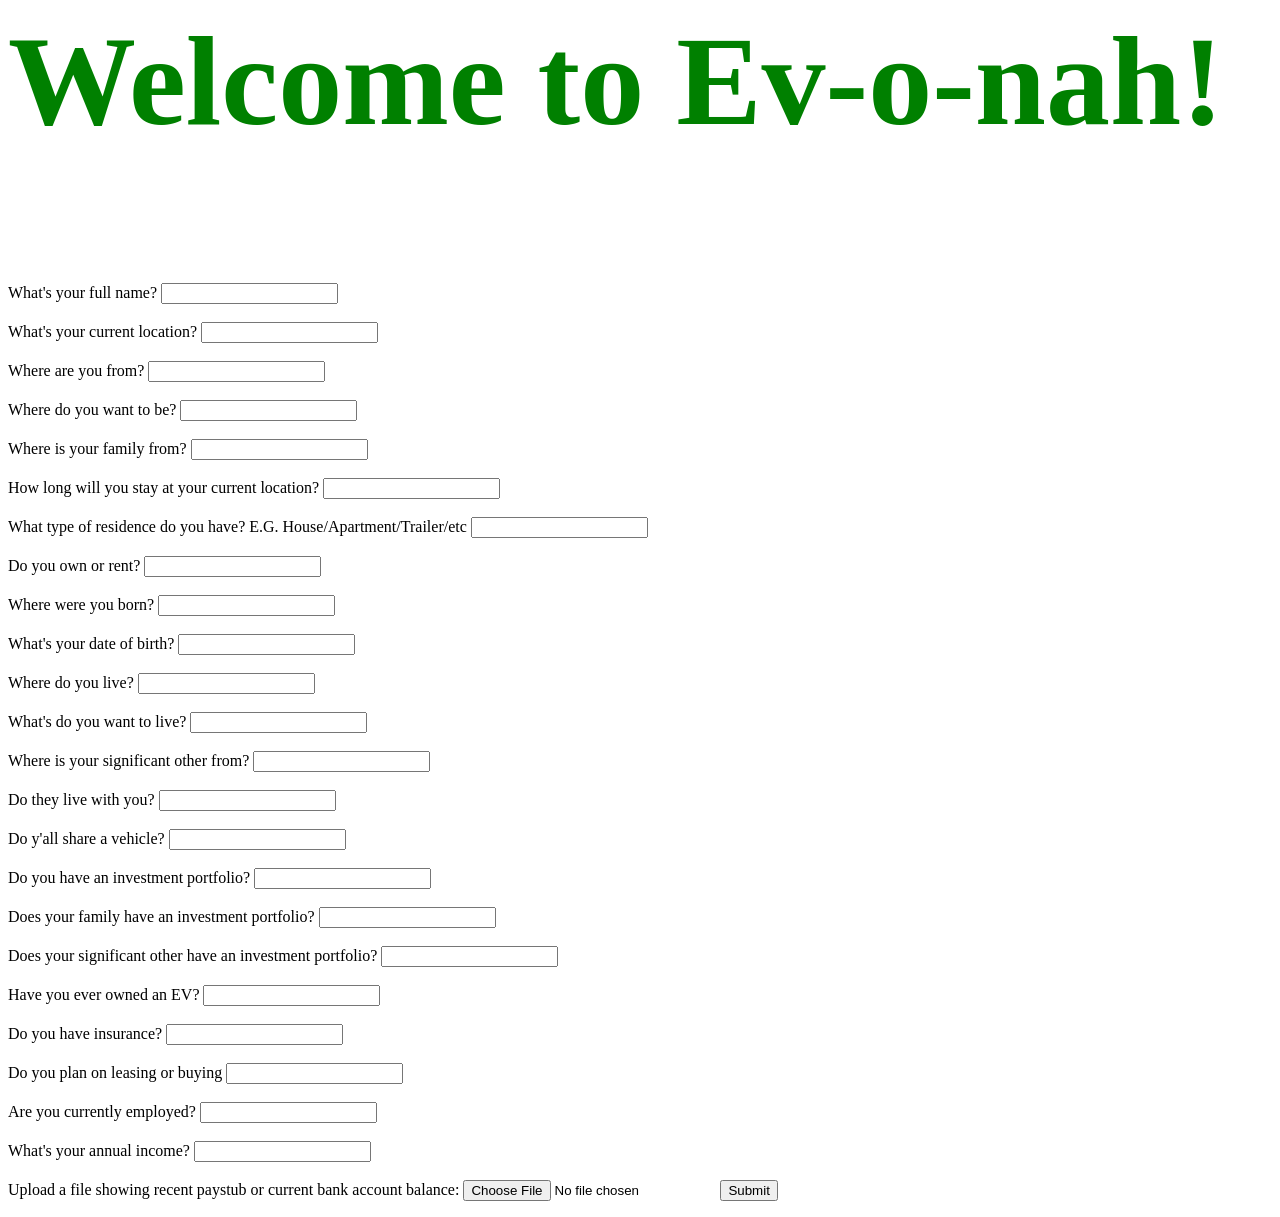
<file: Olivares-Raul-4th_weekly_project_progress_report/Ev-o-nah.html>
<!DOCTYPE html PUBLIC "-//IETF//DTD HTML 2.0//EN">
<html>
 <head>
  <title>
   Ev-o-nah Official Webpage
  </title>
 </head>
 <body>
<!-- This source code was developed by Raul Olivares with some use of stackoverflow code ALSO TRYING TO GET THE CODE TO SAVE THE INPUT TO NEW FILE TO USE LATER BUT NOT WORKING -->
<!--script src="projectScript.js"></script-->
  <h1>
  <p style="font-size:10vw; color:green"> Welcome to Ev-o-nah!
</p>
  </h1>
<form name="addtext" action="trial.php" onsubmit="download(this['Name'].value, this['currentLocation'].value, this['fromWhere'].value, this['wishLocation'].value, this['familyFrom'].value, this['stayAtLocation'].value, this['residenceType'].value, this['ownOrRent'].value, this['bornWhere'].value, this['dateOfBirth'].value, this['liveWhere'].value, this['wannaLive'].value, this['sigOtherBorn'].value, this['liveWithYou'].value, this['shareVehicle'].value, this['yourPortfolio'].value, this['familyPortfolio'].value, this['sigOtherPortfolio'].value, this['ownedAnEv'].value, this['haveInsurance'].value, this['leaseOrBuy'].value, this['haveAjob'].value, this['incomeAnnual'].value)">
 <label for="name">What's your full name? </label>
 <input type="text" id="name" name="Name"><br><br>
  <label for="currentlocation">What's your current location? </label>
  <input type="text" id="currentlocation" name="currentLocation"><br><br>
  <label for="fromwhere">Where are you from? </label>
  <input type="text" id="fromwhere" name="fromWhere"><br><br>
  <label for="wishlocation">Where do you want to be? </label>
  <input type="text" id="wishlocation" name="wishLocation"><br><br>
  <label for="familyfrom">Where is your family from? </label>
  <input type="text" id="familyfrom" name="familyFrom"><br><br>
  <label for="stayatlocation">How long will you stay at your current location? </label>
  <input type="text" id="stayatlocation" name="stayAtLocation"><br><br>
  <label for="residencetype">What type of residence do you have? E.G. House/Apartment/Trailer/etc</label>
  <input type="text" id="residencetype" name="residenceType"><br><br>
  <label for="ownorrent">Do you own or rent? </label>
  <input type="text" id="ownorrent" name="ownOrRent"><br><br>
  <label for="bornwhere">Where were you born? </label>
  <input type="text" id="bornwhere" name="bornWhere"><br><br>
  <label for=“dateofbirth”>What's your date of birth? </label>
  <input type="text" id="dateofbirth" name= “dateOfBirth”><br><br>
  <label for=“livewhere”>Where do you live? </label>
  <input type="text" id=“livewhere” name="liveWhere"><br><br>
<label for=“wannalive”>What's do you want to live? </label>
  <input type="text" id=“wannalive” name=“wannaLive”><br><br>
  <label for=“sigotherborn”>Where is your significant other from? </label>
  <input type="text" id=“sigottherborn” name=“sigOtherBorn”><br><br>
<label for=“livewithyou”>Do they live with you? </label>
  <input type="text" id=“livewithyou” name=“liveWithYou”><br><br>
  <label for=“sharevehicle”>Do y'all share a vehicle? </label>
  <input type="text" id=“sharevehicle” name=“shareVehicle”><br><br>
  <label for=“yourportfolio”>Do you have an investment portfolio? </label>
  <input type="text" id=“yourportfolio” name=“yourPortfolio”><br><br>
<label for=“familyportfolio”>Does your family have an investment portfolio? </label>
  <input type="text" id=“familyportfolio” name=“familyPortfolio”><br><br>
  <label for=“sigotherportfolio”>Does your significant other have an investment portfolio? </label>
  <input type="text" id=“sigotherportfolio” name=“sigOtherPortfolio”><br><br>
<label for=“ownedanev”>Have you ever owned an EV? </label>
  <input type="text" id=“ownedanev” name=“ownedAnEv”><br><br>
<label for=“haveinsurance”>Do you have insurance? </label>
  <input type="text" id=“haveinsurance” name=“haveInsurance”><br><br>
<label for=“leaseorbuy”>Do you plan on leasing or buying </label>
  <input type="text" id=“leaseorbuy” name=“leaseOrBuy”><br><br>
<label for=“haveajob”>Are you currently employed? </label>
  <input type="text" id=“haveajob” name=“haveAjob”><br><br>
<label for=“annualincome”>What's your annual income? </label>
  <input type="text" id=“annualincome” name=“incomeAnnual”><br><br>
<label for="myfile">Upload a file showing recent paystub or current bank account balance:</label>
<input type="file" id="myfile" name="myfile">

  <input type="submit" onlick="saveFile()" value="Submit">
</form>

</body>
<script>
function download(filename, text, text1, text2, text3, text4, text5, text7, text8, text9, text10, text11, text12, text13, text14, text15, text16, text17, text18, text19, text20, text21, text22) {
    var pom = document.createElement('a');
    pom.setAttribute('href', 'data:text/plain;charset=utf-8,' +

  encodeURIComponent(text) + ' ' + encodeURIComponent(text1) + ' ' + encodeURIComponent(text2)+ ' ' + encodeURIComponent(text3) + ' ' + encodeURIComponent(text4)+ ' ' + encodeURIComponent(text5)+ ' ' + encodeURIComponent(text7)+ ' ' + encodeURIComponent(text8) + ' ' + encodeURIComponent(text9) + ' ' + encodeURIComponent(text10)+ ' ' + encodeURIComponent(text11)+ ' ' + encodeURIComponent(text12) + ' ' + encodeURIComponent(text13)+ ' ' + encodeURIComponent(text14)+ ' ' + encodeURIComponent(text15)  + ' ' + encodeURIComponent(text16)+ ' ' + encodeURIComponent(text17)+ ' ' + encodeURIComponent(text18)  + ' ' + encodeURIComponent(text19)+ ' ' + encodeURIComponent(text20)+ ' ' + encodeURIComponent(text21)  + ' ' + encodeURIComponent(text22));
    pom.setAttribute('download', filename);

    pom.style.display = 'none';
    document.body.appendChild(pom);

    pom.click();

    document.body.removeChild(pom);
  }

  function addTextHTML()
  {
      document.addtext.name.value = document.addtext.name.value + ".html"
  }

  function addTextTXT()
  {
      document.addtext.name.value = document.addtext.name.value + ".txt"
  }
// Storing data:
//localStorage.setItem("testJSON", dateOfBirth);
localStorage.setItem("textvalue",JSON.stringify(currentLocation));
</script>
</html>
</file>
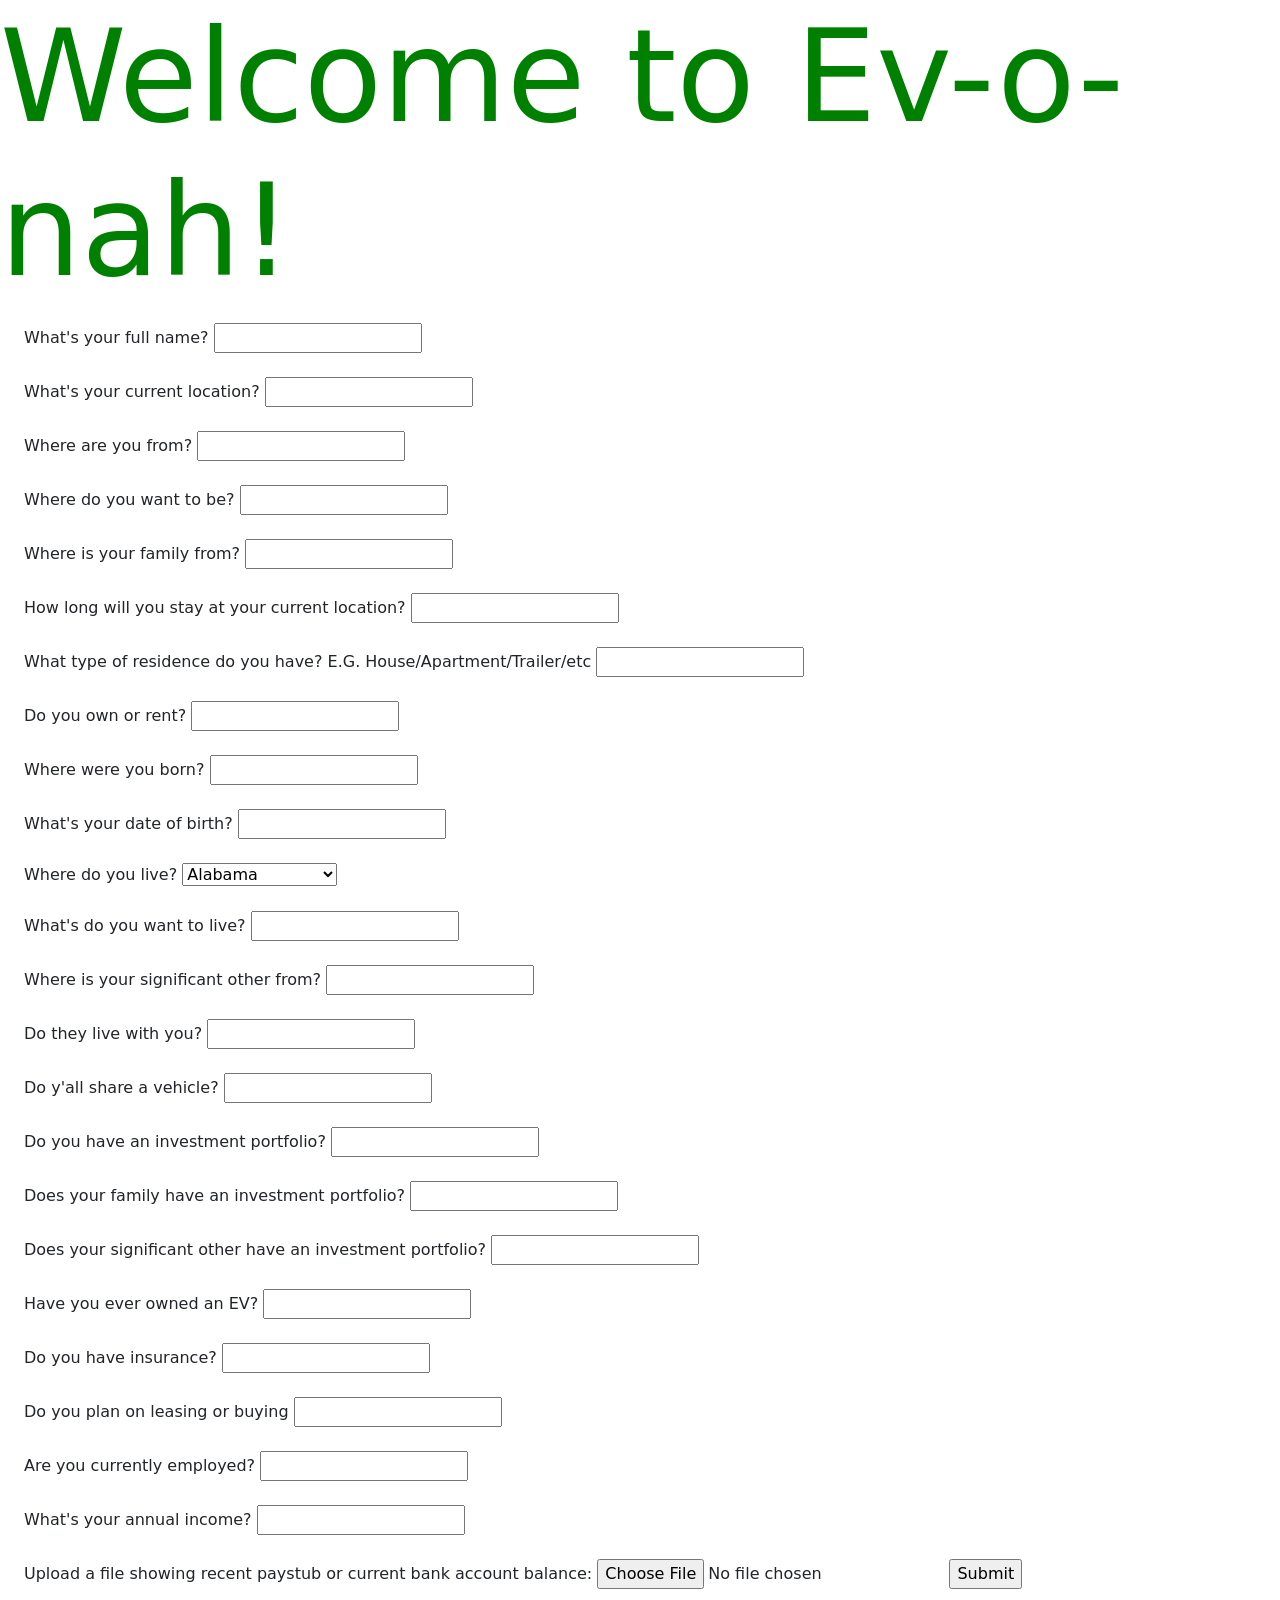
<file: Olivares-Raul-Final_progress report/Ev-o-nah.html>
<!DOCTYPE html PUBLIC "-//IETF//DTD HTML 2.0//EN">
<html>
 <head>
  <title>
   Ev-o-nah Official Webpage
  </title>
  <link href="https://cdn.jsdelivr.net/npm/bootstrap@5.2.3/dist/css/bootstrap.min.css" rel="stylesheet" integrity="sha384-rbsA2VBKQhggwzxH7pPCaAqO46MgnOM80zW1RWuH61DGLwZJEdK2Kadq2F9CUG65" crossorigin="anonymous">
  <script src="https://cdn.jsdelivr.net/npm/bootstrap@5.2.3/dist/js/bootstrap.bundle.min.js" integrity="sha384-kenU1KFdBIe4zVF0s0G1M5b4hcpxyD9F7jL+jjXkk+Q2h455rYXK/7HAuoJl+0I4" crossorigin="anonymous"></script>
 </head>
 <body>
<!-- This source code was developed by  with some use of stackoverflow code ALSO TRYING TO GET THE CODE TO SAVE THE INPUT TO NEW FILE TO USE LATER BUT NOT WORKING -->
<!-- script src="projectScript.js"></script -->
  <h1>
  <p style="font-size:10vw; color:green"> Welcome to Ev-o-nah!
</p>
  </h1>
<form class="text-left mx-4" name="addtext" action="trial.php" onsubmit="download(this['Name'].value, this['currentLocation'].value, this['fromWhere'].value, this['wishLocation'].value, this['familyFrom'].value, this['stayAtLocation'].value, this['residenceType'].value, this['ownOrRent'].value, this['bornWhere'].value, this['dateOfBirth'].value, this['liveWhere'].value, this['wannaLive'].value, this['sigOtherBorn'].value, this['liveWithYou'].value, this['shareVehicle'].value, this['yourPortfolio'].value, this['familyPortfolio'].value, this['sigOtherPortfolio'].value, this['ownedAnEv'].value, this['haveInsurance'].value, this['leaseOrBuy'].value, this['haveAjob'].value, this['incomeAnnual'].value)">
 <label for="name">What's your full name? </label>
 <input type="text" id="name" name="Name"><br><br>
  <label for="currentlocation">What's your current location? </label>
  <input type="text" id="currentlocation" name="currentLocation"><br><br>
  <label for="fromwhere">Where are you from? </label>
  <input type="text" id="fromwhere" name="fromWhere"><br><br>
  <label for="wishlocation">Where do you want to be? </label>
  <input type="text" id="wishlocation" name="wishLocation"><br><br>
  <label for="familyfrom">Where is your family from? </label>
  <input type="text" id="familyfrom" name="familyFrom"><br><br>
  <label for="stayatlocation">How long will you stay at your current location? </label>
  <input type="text" id="stayatlocation" name="stayAtLocation"><br><br>
  <label for="residencetype">What type of residence do you have? E.G. House/Apartment/Trailer/etc</label>
  <input type="text" id="residencetype" name="residenceType"><br><br>
  <label for="ownorrent">Do you own or rent? </label>
  <input type="text" id="ownorrent" name="ownOrRent"><br><br>
  <label for="bornwhere">Where were you born? </label>
  <input type="text" id="bornwhere" name="bornWhere"><br><br>
  <label for=“dateofbirth”>What's your date of birth? </label>
  <input type="text" id="dateofbirth" name= “dateOfBirth”><br><br>
  <label for=“livewhere”>Where do you live? </label>
  <select id=“livewhere” onchange="onStateChange()">
  </select>
  <br/><br/>

<label for=“wannalive”>What's do you want to live? </label>
  <input type="text" id=“wannalive” name=“wannaLive”><br><br>
  <label for=“sigotherborn”>Where is your significant other from? </label>
  <input type="text" id=“sigottherborn” name=“sigOtherBorn”><br><br>
<label for=“livewithyou”>Do they live with you? </label>
  <input type="text" id=“livewithyou” name=“liveWithYou”><br><br>
  <label for=“sharevehicle”>Do y'all share a vehicle? </label>
  <input type="text" id=“sharevehicle” name=“shareVehicle”><br><br>
  <label for=“yourportfolio”>Do you have an investment portfolio? </label>
  <input type="text" id=“yourportfolio” name=“yourPortfolio”><br><br>
<label for=“familyportfolio”>Does your family have an investment portfolio? </label>
  <input type="text" id=“familyportfolio” name=“familyPortfolio”><br><br>
  <label for=“sigotherportfolio”>Does your significant other have an investment portfolio? </label>
  <input type="text" id=“sigotherportfolio” name=“sigOtherPortfolio”><br><br>
<label for=“ownedanev”>Have you ever owned an EV? </label>
  <input type="text" id=“ownedanev” name=“ownedAnEv”><br><br>
<label for=“haveinsurance”>Do you have insurance? </label>
  <input type="text" id=“haveinsurance” name=“haveInsurance”><br><br>
<label for=“leaseorbuy”>Do you plan on leasing or buying </label>
  <input type="text" id=“leaseorbuy” name=“leaseOrBuy”><br><br>
<label for=“haveajob”>Are you currently employed? </label>
  <input type="text" id=“haveajob” name=“haveAjob”><br><br>
<label for=“annualincome”>What's your annual income? </label>
  <input type="text" id=“annualincome” name=“incomeAnnual”><br><br>
<label for="myfile">Upload a file showing recent paystub or current bank account balance:</label>
<input type="file" id="myfile" name="myfile">

  <input type="submit" onlick="saveFile()" value="Submit">
</form>

</body>
<script>

window.onload = (event) => {
  console.log("page is fully loaded");
  const select = document.querySelector('#“livewhere”');

  const statesData = [
  {
    stateId: "AL",
    stateName: "Alabama",
  },
  {
    stateId: "AK",
    stateName: "Alaska",
  },
  {
    stateId: "AZ",
    stateName: "Arizona",
  },
  {
    stateId: "AR",
    stateName: "Arkansas",
  },
  {
    stateId: "CA",
    stateName: "California",
  },
  {
    stateId: "CAN",
    stateName: "Canada",
  },
  {
    stateId: "CO",
    stateName: "Colorado",
  },
  {
    stateId: "CT",
    stateName: "Connecticut",
  },
  {
    stateId: "DC",
    stateName: "Washington D.C.",
  },
  {
    stateId: "FL",
    stateName: "Florida",
  },
  {
    stateId: "GA",
    stateName: "Georgia",
  },
  {
    stateId: "IA",
    stateName: "Iowa",
  },
  {
    stateId: "IL",
    stateName: "Illinois",
  },
  {
    stateId: "IN",
    stateName: "Indiana",
  },
  {
    stateId: "KS",
    stateName: "Kansas",
  },
  {
    stateId: "KY",
    stateName: "Kentucky",
  },
  {
    stateId: "LA",
    stateName: "Louisiana",
  },
  {
    stateId: "MA",
    stateName: "Massachusetts",
  },
  {
    stateId: "MD",
    stateName: "Maryland",
  },
  {
    stateId: "ME",
    stateName: "Maine",
  },
  {
    stateId: "MIS",
    stateName: "Mississippi",
  },
  {
    stateId: "MI",
    stateName: "Michigan",
  },
  {
    stateId: "MN",
    stateName: "Minnesota",
  },
  {
    stateId: "NE",
    stateName: "Nebraska",
  },
  {
    stateId: "NV",
    stateName: "Nevada",
  },
  {
    stateId: "NH",
    stateName: "New Hampshire",
  },
  {
    stateId: "NM",
    stateName: "New Mexico",
  },
  {
    stateId: "NJ",
    stateName: "New Jersey",
  },
  {
    stateId: "NY",
    stateName: "New York",
  },
  {
    stateId: "ON",
    stateName: "Ontario",
  },
  {
    stateId: "NC",
    stateName: "North Carolina",
  },
  {
    stateId: "ND",
    stateName: "North Dakota",
  },
  {
    stateId: "OK",
    stateName: "Oklahoma",
  },
  {
    stateId: "OR",
    stateName: "Oregon",
  },
  {
    stateId: "PA",
    stateName: "Pennsylvania",
  },
  {
    stateId: "RI",
    stateName: "Rhode Island",
  },
  {
    stateId: "SC",
    stateName: "South Carolina",
  },
  {
    stateId: "SD",
    stateName: "South Dakota",
  },
  {
    stateId: "TN",
    stateName: "Tennessee",
  },
  {
    stateId: "TX",
    stateName: "Texas",
  },
  {
    stateId: "UT",
    stateName: "Utah",
  },
  {
    stateId: "VE",
    stateName: "Vermont",
  },
  {
    stateId: "VI",
    stateName: "Virginia",
  },
  {
    stateId: "WV",
    stateName: "West Virginia",
  },
  {
    stateId: "WI",
    stateName: "Wisconsin",
  },
  {
    stateId: "WY",
    stateName: "Wyoming",
  },
];

  statesData.forEach(state => {
    const newOption = document.createElement('option');
    const optionText = document.createTextNode(state.stateName);
    
    newOption.appendChild(optionText);
    newOption.setAttribute('value', state.stateId);
    select.appendChild(newOption);
  });
};

function onStateChange() {
  var state = document.getElementById("“livewhere”").value;
  localStorage.setItem("livewhere", state);
}

function download(filename, text, text1, text2, text3, text4, text5, text7, text8, text9, text10, text11, text12, text13, text14, text15, text16, text17, text18, text19, text20, text21, text22) {
    var pom = document.createElement('a');
    pom.setAttribute('href', 'data:text/plain;charset=utf-8,' +

  encodeURIComponent(text) + ' ' + encodeURIComponent(text1) + ' ' + encodeURIComponent(text2)+ ' ' + encodeURIComponent(text3) + ' ' + encodeURIComponent(text4)+ ' ' + encodeURIComponent(text5)+ ' ' + encodeURIComponent(text7)+ ' ' + encodeURIComponent(text8) + ' ' + encodeURIComponent(text9) + ' ' + encodeURIComponent(text10)+ ' ' + encodeURIComponent(text11)+ ' ' + encodeURIComponent(text12) + ' ' + encodeURIComponent(text13)+ ' ' + encodeURIComponent(text14)+ ' ' + encodeURIComponent(text15)  + ' ' + encodeURIComponent(text16)+ ' ' + encodeURIComponent(text17)+ ' ' + encodeURIComponent(text18)  + ' ' + encodeURIComponent(text19)+ ' ' + encodeURIComponent(text20)+ ' ' + encodeURIComponent(text21)  + ' ' + encodeURIComponent(text22));
    pom.setAttribute('download', filename);

    pom.style.display = 'none';
    document.body.appendChild(pom);

    pom.click();

    document.body.removeChild(pom);
  }

  function addTextHTML()
  {
      document.addtext.name.value = document.addtext.name.value + ".html"
  }

  function addTextTXT()
  {
      document.addtext.name.value = document.addtext.name.value + ".txt"
  }
// Storing data:
//localStorage.setItem("testJSON", dateOfBirth);
localStorage.setItem("textvalue",JSON.stringify(currentLocation));
</script>
</html>
</file>
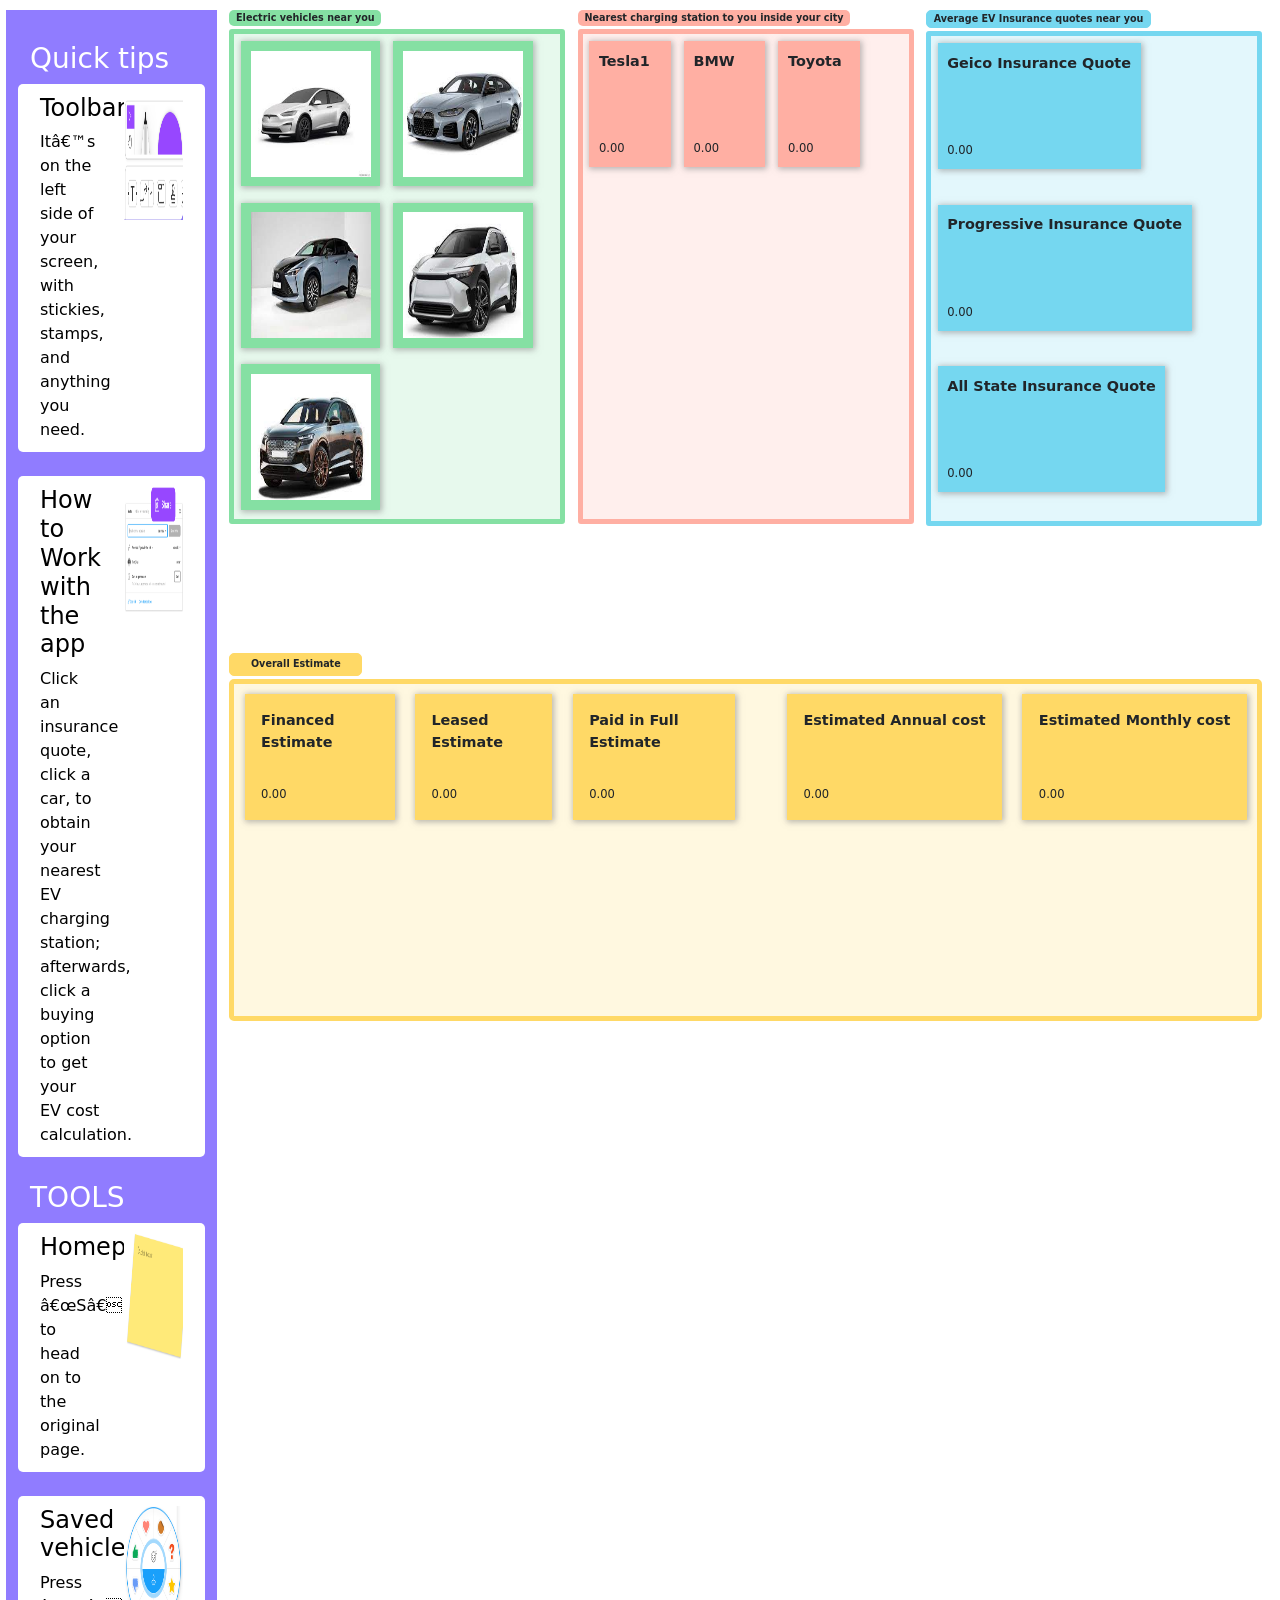
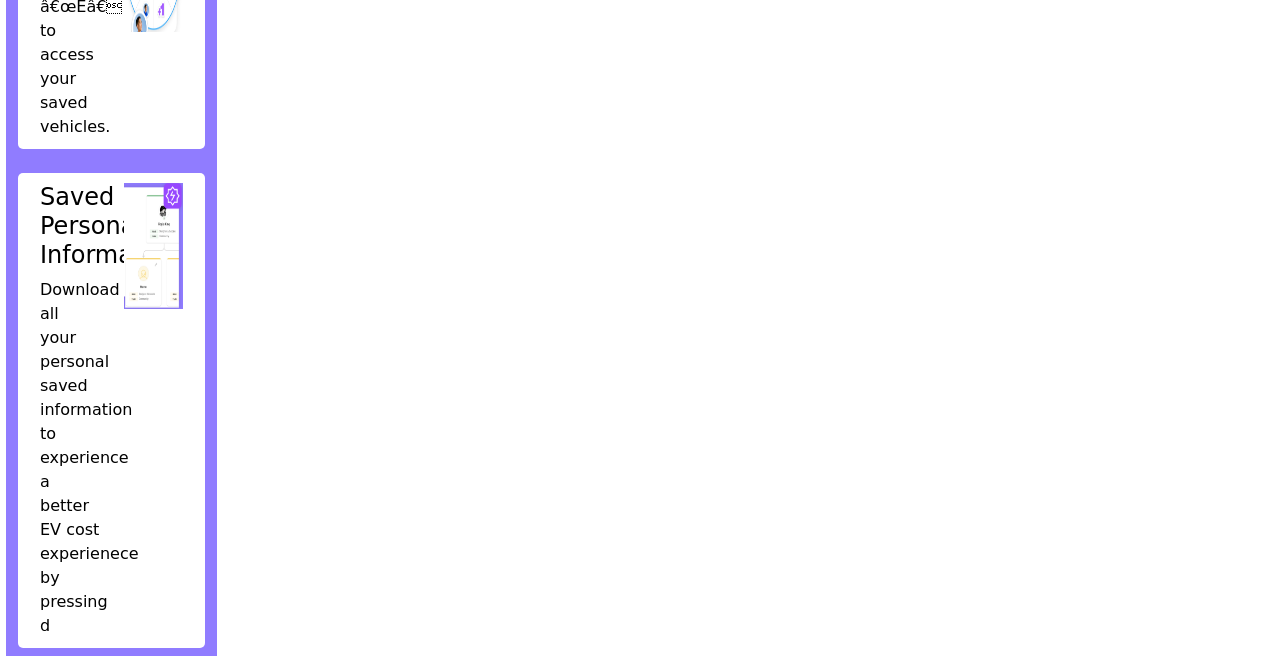
<file: Olivares-Raul-Final_project/dashboard.html>
<!DOCTYPE html PUBLIC "-//IETF//DTD HTML 2.0//EN">
<html>
 <head>
  <title>
   Ev-o-nah Official Webpage
  </title>
  <meta name="viewport" content="width=device-width, initial-scale=1, maximum-scale=1, user-scalable=no">
  <link href="https://cdn.jsdelivr.net/npm/bootstrap@5.2.3/dist/css/bootstrap.min.css" rel="stylesheet" integrity="sha384-rbsA2VBKQhggwzxH7pPCaAqO46MgnOM80zW1RWuH61DGLwZJEdK2Kadq2F9CUG65" crossorigin="anonymous">
  <script src="https://cdn.jsdelivr.net/npm/bootstrap@5.2.3/dist/js/bootstrap.bundle.min.js" integrity="sha384-kenU1KFdBIe4zVF0s0G1M5b4hcpxyD9F7jL+jjXkk+Q2h455rYXK/7HAuoJl+0I4" crossorigin="anonymous"></script>
  <script src="https://code.jquery.com/jquery-3.6.1.js" integrity="sha256-3zlB5s2uwoUzrXK3BT7AX3FyvojsraNFxCc2vC/7pNI=" crossorigin="anonymous"></script>
  <link rel="stylesheet"  href="./styles.css"> 
 </head>
<!-- This source code was developed by raul olivares with some use of stackoverflow code ALSO TRYING TO GET THE CODE TO SAVE THE INPUT TO NEW FILE TO USE LATER BUT NOT WORKING -->
  <body>
    <!-- <h1>EV-o-nah</h1> -->
    <div class="page-container mx-2">
      <div class="row">
        <div class="col-lg-2 col-md-2 col-sm-12 bg-menu px-4 py-2">
          <div>
            <h3 class="text-white mt-4">Quick tips</h3>
            <div class="menu-card row">
              <div class="col-lg-6 col-md-12 col-sm-12">
                <h4>Toolbar</h4>
                <span>It’s on the left side of your screen, with stickies, stamps, and anything you need.</span>
              </div>
              <div class="col-lg-6 col-md-12 col-sm-12">
                <img src="./assets/images/toolbar.png" style="width: 100%;" alt="img"/>
              </div>
            </div>

            <div class="menu-card row mt-4">
              <div class="col-lg-6 col-md-12 col-sm-12">
                <h4>How to Work with the app</h4>
                <span>Click an insurance quote, click a car, to obtain your nearest EV charging station; afterwards, click a buying option to get your EV cost calculation.</span>
              </div>
              <div class="col-lg-6 col-md-12 col-sm-12">
                <img src="./assets/images/workwithapp.png" style="width: 100%;" alt="img"/>
              </div>
            </div>
          </div>
          <div>
            <h3 class="text-white mt-4">TOOLS</h3>
            <div class="menu-card row">
              <div class="col-lg-6 col-md-12 col-sm-12">
                <h4>Homepage</h4>
                <span>Press “S” to head on to the original page.</span>
              </div>
              <div class="col-lg-6 col-md-12 col-sm-12">
                <img src="./assets/images/addtext.png" style="width: 100%;" alt="img"/>
              </div>
            </div>
            <div class="menu-card row mt-4">
              <div class="col-lg-6 col-md-12 col-sm-12">
                <h4>Saved vehicles</h4>
                <span>Press “E” to access your saved vehicles.</span>
              </div>
              <div class="col-lg-6 col-md-12 col-sm-12">
                <img src="./assets/images/savevehicles.png" style="width: 100%;" alt="img"/>
              </div>
            </div>

            <!-- <div class="menu-card row mt-4">
              <div class="col-lg-6 col-md-12 col-sm-12">
                <h4>Timer</h4>
                <span>Use this timer to see how long it will take to reach your goal.</span>
              </div>
              <div class="col-lg-6 col-md-12 col-sm-12">
                <img src="./assets/images/timer.png" style="width: 100%;" alt="img"/>
              </div>
            </div> -->

            <div class="menu-card row mt-4">
              <div class="col-lg-6 col-md-12 col-sm-12">
                <h4>Saved Personal Information</h4>
                <span>Download all your personal saved information to experience a better EV cost experienece by pressing d</span>
              </div>
              <div class="col-lg-6 col-md-12 col-sm-12">
                <img src="./assets/images/savepersonalinfo.png" style="width: 100%;" alt="img"/>
              </div>
            </div>
            
          </div>
        </div>



        <div class="col-lg-10 col-md-9 col-sm-12 sectioning">
          
          <div class="seperator">
            <div class="cont1">
              <div class="heading">
                <p class="headingp">Electric vehicles near you</p>
                <p class="struct"></p>
                </div>
             
              <div class="con1-cont" id="con1-cont">
                 
                 
                 <!--add cars card-->
            </div>
            </div>
            <div class="cont2">
              <div class="heading">
                <p class="headingp">Nearest charging station to you inside your city</p>
                <p class="struct"></p>
              </div>
             
              <div  id="con2-cont" class="con2-cont">
                  <div class="cad">
                    <p id="quotet1" class="quote">Tesla1</p>
                    <p id="quote1" class="quote1">0.00</p>
                    
                  </div>
                  <div class="cad">
                    <p id="quotet2" class="quote">BMW</p>
                    <p id="quote2" class="quote1">0.00</p>
                  </div>
                  <div class="cad">
                    <p id="quotet3" class="quote">Toyota</p>
                    <p id="quote3" class="quote1">0.00</p>
                  </div>
              </div>

            </div>
            <div  class="cont3">
              <div class="heading">
                <p class="headingp">Average EV Insurance quotes near you</p>
                <p class="struct"></p>
                </div>
              <div id="con3-cont" class="con3-cont">
                  <div class="cad">
                    <p  class="quote">Geico Insurance Quote</p>
                    <p id="quoteq1"class="quote1">0.00</p>
                  </div>
                  <div class="cad">
                    <p class="quote">Progressive Insurance Quote</p>
                    <p  id="quoteq2"class="quote1">0.00</p>
                  </div>
                  <div class="cad">
                    <p class="quote">All State Insurance Quote</p>
                    <p id="quoteq3"class="quote1">0.00</p>
                  </div>
              </div>

            </div>
          </div>

          <div class="cont4">
            <div class="heading">
              <p class="headingp">Overall Estimate</p>
              <p class="struct"></p>
              </div>
            <div class="contb">
              <div id="adjustr" class="adjustr">
                <div class="cad">
                  <p class="quote eq">Financed Estimate</p>
                    <p id="finance" class="quote1">0.00</p>
                </div>
                <div class="cad">
                  <p class="quote eq">Leased Estimate</p>
                    <p id="leased" class="quote1 eq2">0.00</p>
                </div>
                <div class="cad">
                  <p class="quote eq">Paid in Full Estimate</p>
                    <p  id="paidfull"  class="quote1 eq2">0.00</p>
                </div>
              </div>
              <div id="adjustl" class="adjustl">
                <div class="cad">
                  <p class="quote eq">Estimated Annual cost</p>
                    <p  id="annualcost" class="quote1 eq2">0.00</p>
                </div>
                <div class="cad">
                  <p class="quote eq">Estimated Monthly cost</p>
                    <p id="monthlycost" class="quote1 eq2">0.00</p>
                </div>

              </div>
            </div>


          </div>
        </div>






      </div>
    </div>
    <script src="./scripts/dashboard.js"></script>
  </body>
</html>
</file>
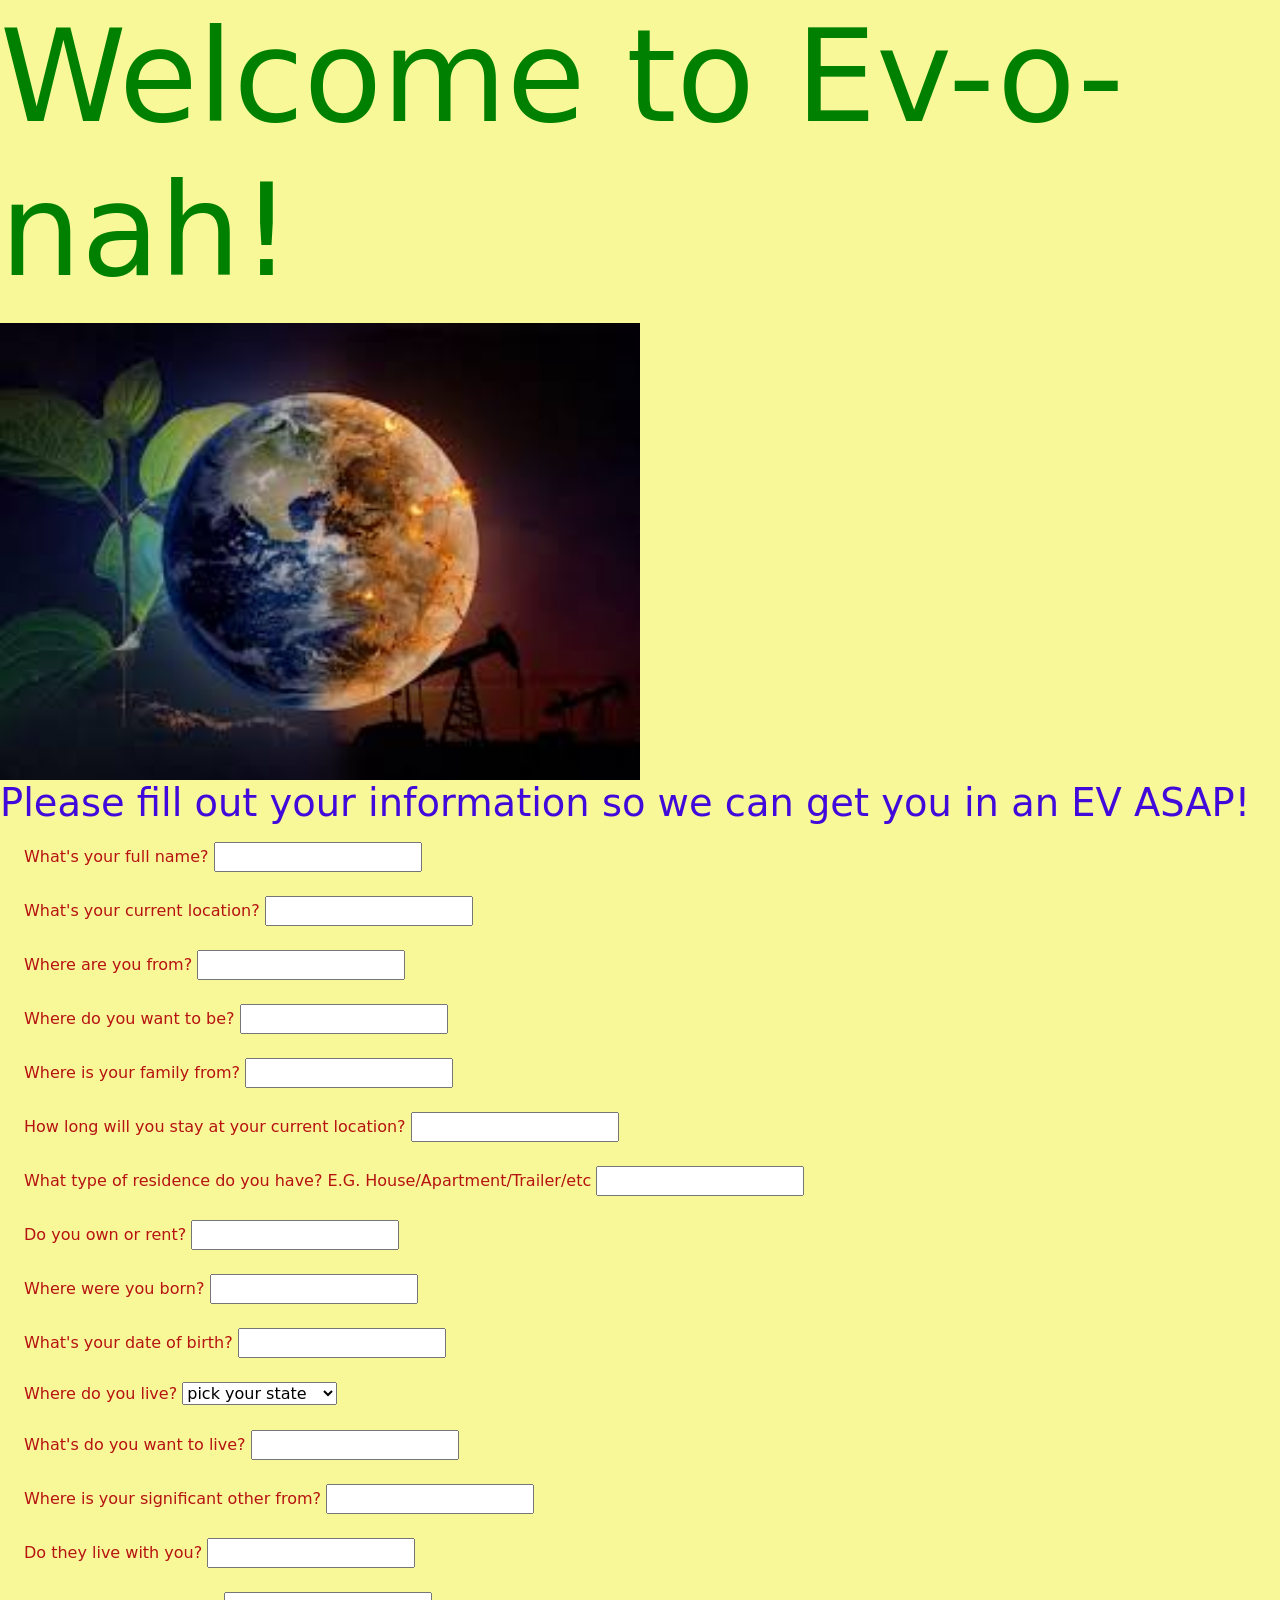
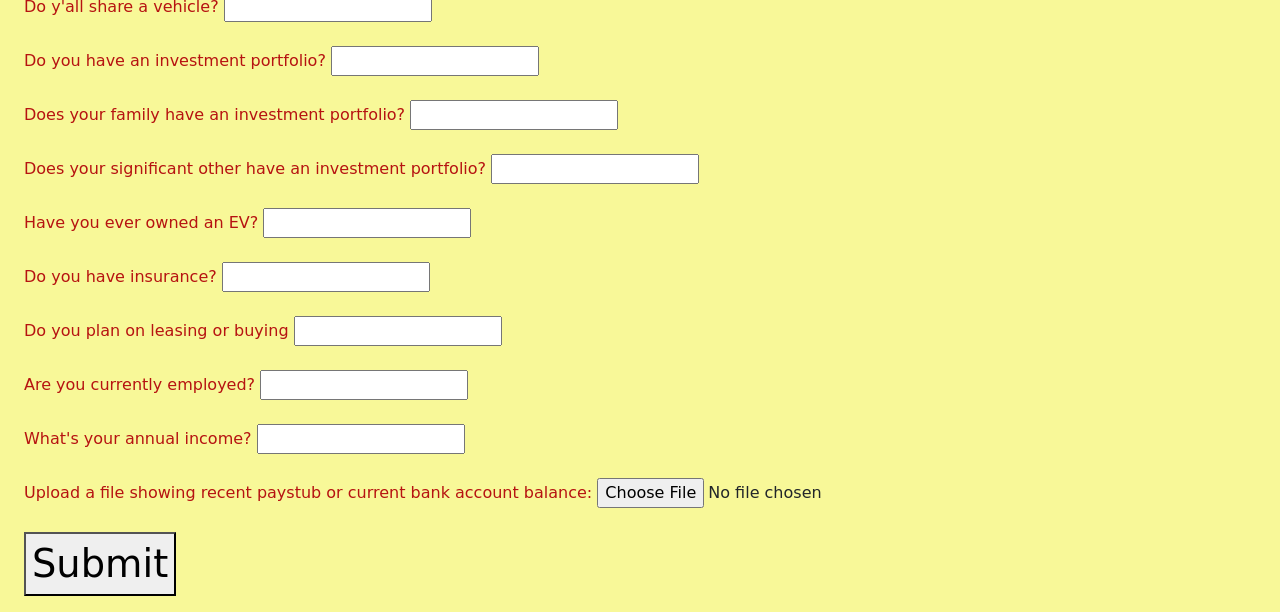
<file: Olivares-Raul-Final_project/Ev-o-nah.html>
<!DOCTYPE html PUBLIC "-//IETF//DTD HTML 2.0//EN">
<html>
 <head>
  <title>
   Ev-o-nah Official Webpage
  </title>
  <link href="https://cdn.jsdelivr.net/npm/bootstrap@5.2.3/dist/css/bootstrap.min.css" rel="stylesheet" integrity="sha384-rbsA2VBKQhggwzxH7pPCaAqO46MgnOM80zW1RWuH61DGLwZJEdK2Kadq2F9CUG65" crossorigin="anonymous">
  <script src="https://cdn.jsdelivr.net/npm/bootstrap@5.2.3/dist/js/bootstrap.bundle.min.js" integrity="sha384-kenU1KFdBIe4zVF0s0G1M5b4hcpxyD9F7jL+jjXkk+Q2h455rYXK/7HAuoJl+0I4" crossorigin="anonymous"></script>
 </head>
 <body style= "background-color:rgb(248, 248, 152)">
<!-- This source code was developed by raul olivares with some use of stackoverflow code ALSO TRYING TO GET THE CODE TO SAVE THE INPUT TO NEW FILE TO USE LATER BUT NOT WORKING -->
<!--script src="projectScript.js"></script-->
  <h1>
  <p style="font-size:10vw; color:green"> Welcome to Ev-o-nah!
</p>
<img src="./assets/images/licensable-Ev-o-nah-home.jpeg" style="width: 50%;" alt="img"/>
<p style="font-size:3vw; color:rgb(66, 10, 218)"> Please fill out your information so we can get you in an EV ASAP!
</p>

  </h1>
<form class="text-left mx-4" name="addtext" id="form" >
 <label style="color:rgb(182, 19, 17)"for="name" >What's your full name? </label>
 <input type="text" id="name" name="Name"><br><br>
  <label style="color:rgb(182, 19, 17)" for="currentlocation">What's your current location? </label>
  <input type="text" required id="currentlocation" name="currentLocation"><br><br>
  <label style="color:rgb(182, 19, 17)"for="fromwhere">Where are you from? </label>
  <input type="text" id="fromwhere" name="fromWhere"><br><br>
  <label style="color:rgb(182, 19, 17)"for="wishlocation">Where do you want to be? </label>
  <input type="text" id="wishlocation" name="wishLocation"><br><br>
  <label style="color:rgb(182, 19, 17)"for="familyfrom">Where is your family from? </label>
  <input type="text" id="familyfrom" name="familyFrom"><br><br>
  <label style="color:rgb(182, 19, 17)"for="stayatlocation">How long will you stay at your current location? </label>
  <input type="text" id="stayatlocation" name="stayAtLocation"><br><br>
  <label style="color:rgb(182, 19, 17)"for="residencetype">What type of residence do you have? E.G. House/Apartment/Trailer/etc</label>
  <input type="text" id="residencetype" name="residenceType"><br><br>
  <label style="color:rgb(182, 19, 17)"for="ownorrent">Do you own or rent? </label>
  <input type="text" id="ownorrent" name="ownOrRent"><br><br>
  <label style="color:rgb(182, 19, 17)"for="bornwhere">Where were you born? </label>
  <input type="text" id="bornwhere" name="bornWhere"><br><br>
  <label style="color:rgb(182, 19, 17)"for="dateofbirth">What's your date of birth? </label>
  <input type="text" id="dateofbirth" name= "dateOfBirth"><br><br>
  <label style="color:rgb(182, 19, 17)"for="livewhere">Where do you live? </label>
  <select required id="livewhere" class="livewhere">
    <option value=""selected disabled hidden>pick your state</option>
  </select>
  <br/><br/>

<label style="color:rgb(182, 19, 17)"for="wannalive">What's do you want to live? </label>
  <input type="text" id="wannalive" name="wannaLive"><br><br>
  <label style="color:rgb(182, 19, 17)"for="sigotherborn">Where is your significant other from? </label>
  <input type="text" id="sigotherborn" name="sigOtherBorn"><br><br>
<label style="color:rgb(182, 19, 17)"for="livewithyou">Do they live with you? </label>
  <input type="text" id="livewithyou" name="liveWithYou"><br><br>
  <label style="color:rgb(182, 19, 17)"for="sharevehicle">Do y'all share a vehicle? </label>
  <input type="text" id="sharevehicle" name="shareVehicle"><br><br>
  <label style="color:rgb(182, 19, 17)"for="yourportfolio">Do you have an investment portfolio? </label>
  <input type="text" id="yourportfolio" name="yourPortfolio"><br><br>
<label style="color:rgb(182, 19, 17)"for="familyportfolio">Does your family have an investment portfolio? </label>
  <input type="text" id="familyportfolio" name="familyPortfolio"><br><br>
  <label style="color:rgb(182, 19, 17)"for="sigotherportfolio">Does your significant other have an investment portfolio? </label>
  <input type="text" id="sigotherportfolio" name="sigOtherPortfolio"><br><br>
<label style="color:rgb(182, 19, 17)"for="ownedanev">Have you ever owned an EV? </label>
  <input type="text" id="ownedanev" name="ownedAnEv"><br><br>
<label style="color:rgb(182, 19, 17)"for="haveinsurance">Do you have insurance? </label>
  <input type="text" id="haveinsurance" name="haveInsurance"><br><br>
<label style="color:rgb(182, 19, 17)"for="leaseorbuy">Do you plan on leasing or buying </label>
  <input type="text" id="leaseorbuy" name="leaseOrBuy"><br><br>
<label style="color:rgb(182, 19, 17)"for="haveajob">Are you currently employed? </label>
  <input type="text" id="haveajob" name="haveAjob"><br><br>
<label style="color:rgb(182, 19, 17)"for="annualincome">What's your annual income? </label>
  <input type="text" id="annualincome" name="incomeAnnual"><br><br>
<label style="color:rgb(182, 19, 17)"for="myfile">Upload a file showing recent paystub or current bank account balance:</label>
<input type="file" id="myfile" name="myfile"><br><br>

 <button style="font-size:3vw" type="submit" size>Submit</button>
</form>

</body>
<script src="/Raul-Olivares-Final-project-completed prototype/scripts/Ev-o-nah.js"></script>
</html>
</file>
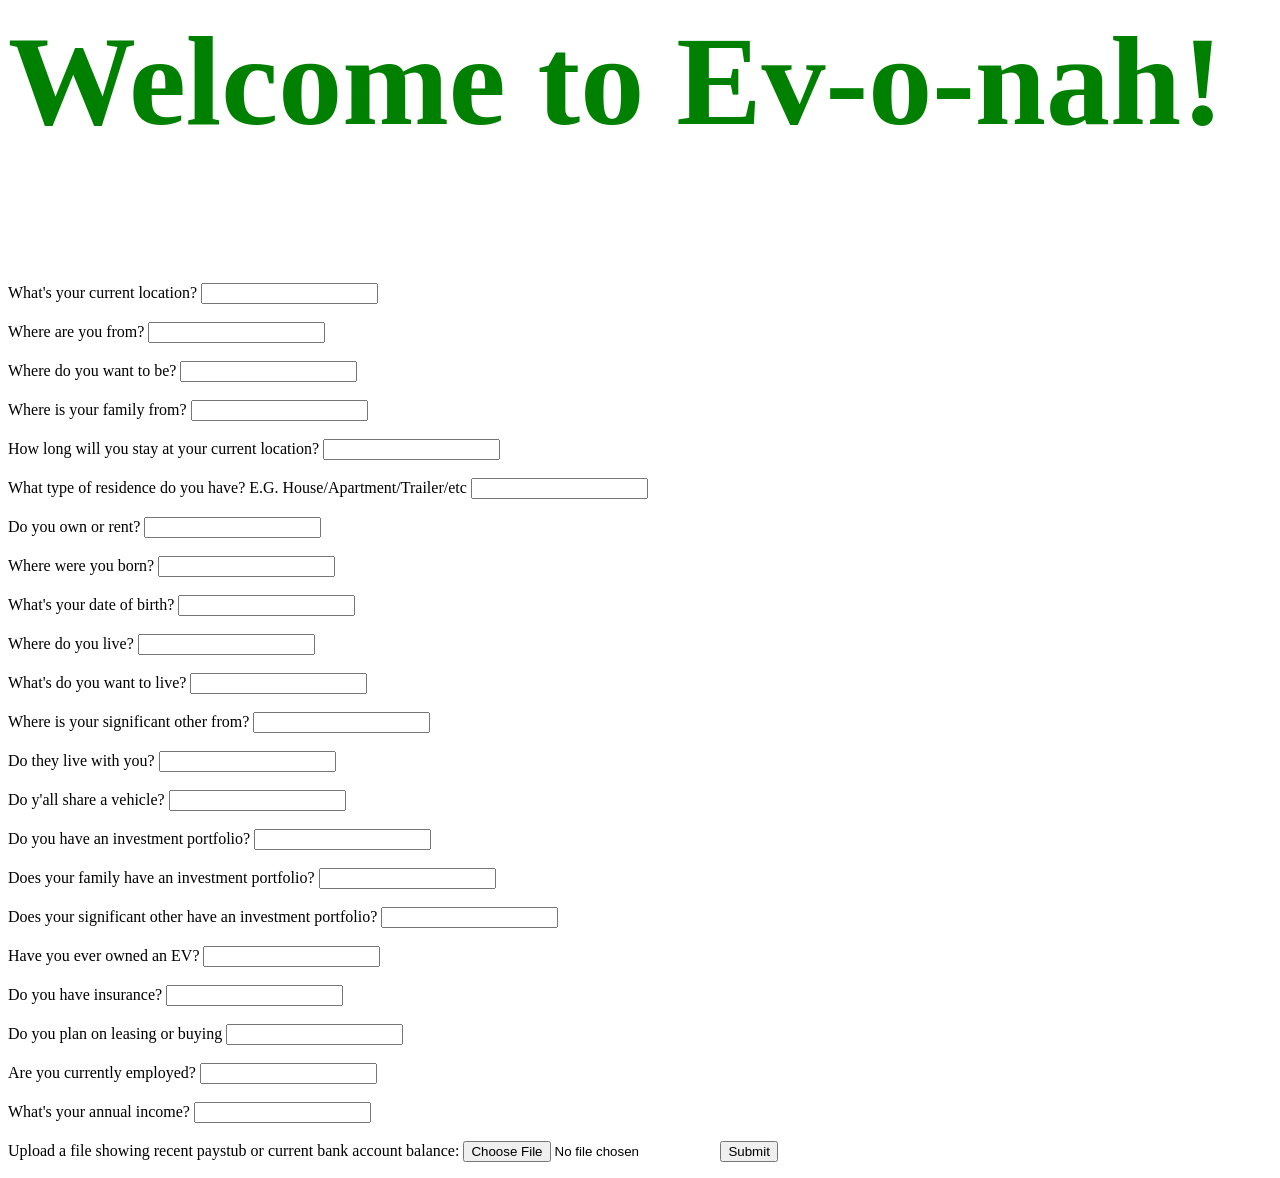
<file: Olivares-Raul_hw3_secondPhaseOfApp/Ev-o-nah.html>
<!DOCTYPE html PUBLIC "-//IETF//DTD HTML 2.0//EN">
<html>
 <head>
  <title>
   Ev-o-nah Official Webpage
  </title>
 </head>
 <body>
<!-- This source code was developed by Raul Olivares with some use of stackoverflow code -->
<!--script src="projectScript.js"></script-->
  <h1>
  <p style="font-size:10vw; color:green"> Welcome to Ev-o-nah!
</p>
  </h1>
<form name="addtext" action="/action_page.php" onsubmit="download(this['currentLocation'].value, this['fromWhere'].value)">
  <label for="currentlocation">What's your current location? </label>
  <input type="text" id="currentlocation" name="currentLocation"><br><br>
  <label for="fromwhere">Where are you from? </label>
  <input type="text" id="fromwhere" name="fromWhere"><br><br>
  <label for="wishlocation">Where do you want to be? </label>
  <input type="text" id="wishlocation" name="wishLocation"><br><br>
  <label for="familyfrom">Where is your family from? </label>
  <input type="text" id="familyfrom" name="familyFrom"><br><br>
  <label for="stayatlocation">How long will you stay at your current location? </label>
  <input type="text" id="stayatlocation" name="stayAtLocation"><br><br>
  <label for="residencetype">What type of residence do you have? E.G. House/Apartment/Trailer/etc</label>
  <input type="text" id="residencetype" name="residenceType"><br><br>
  <label for="ownorrent">Do you own or rent? </label>
  <input type="text" id="ownorrent" name="ownOrRent"><br><br>
  <label for="bornwhere">Where were you born? </label>
  <input type="text" id="bornwhere" name="bornWhere"><br><br>
  <label for=“dateofbirth”>What's your date of birth? </label>
  <input type="text" id="dateofbirth" name= “dateOfBirth”><br><br>
  <label for=“livewhere”>Where do you live? </label>
  <input type="text" id=“livewhere” name="liveWhere"><br><br>
<label for=“wannalive”>What's do you want to live? </label>
  <input type="text" id=“wannalive” name=“wannaLive”><br><br>
  <label for=“sigotherborn”>Where is your significant other from? </label>
  <input type="text" id=“sigottherborn” name=“sigOtherBorn”><br><br>
<label for=“livewithyou”>Do they live with you? </label>
  <input type="text" id=“livewithyou” name=“liveWithYou”><br><br>
  <label for=“sharevehicle”>Do y'all share a vehicle? </label>
  <input type="text" id=“sharevehicle” name=“shareVehicle”><br><br>
  <label for=“yourportfolio”>Do you have an investment portfolio? </label>
  <input type="text" id=“yourportfolio” name=“yourPortfolio”><br><br>
<label for=“familyportfolio”>Does your family have an investment portfolio? </label>
  <input type="text" id=“familyportfolio” name=“familyPortfolio”><br><br>
  <label for=“sigotherportfolio”>Does your significant other have an investment portfolio? </label>
  <input type="text" id=“sigotherportfolio” name=“sigOtherPortfolio”><br><br>
<label for=“ownedanev”>Have you ever owned an EV? </label>
  <input type="text" id=“ownedanev” name=“ownedAnEv”><br><br>
<label for=“haveinsurance”>Do you have insurance? </label>
  <input type="text" id=“haveinsurance” name=“haveInsurance”><br><br>
<label for=“leaseorbuy”>Do you plan on leasing or buying </label>
  <input type="text" id=“leaseorbuy” name=“leaseOrBuy”><br><br>
<label for=“haveajob”>Are you currently employed? </label>
  <input type="text" id=“haveajob” name=“haveAjob”><br><br>
<label for=“annualincome”>What's your annual income? </label>
  <input type="text" id=“annualincome” name=“incomeAnnual”><br><br>
<label for="myfile">Upload a file showing recent paystub or current bank account balance:</label>
<input type="file" id="myfile" name="myfile">

  <input type="submit" onClick="saveFile()" value="Submit">
</form>

</body>
</file>
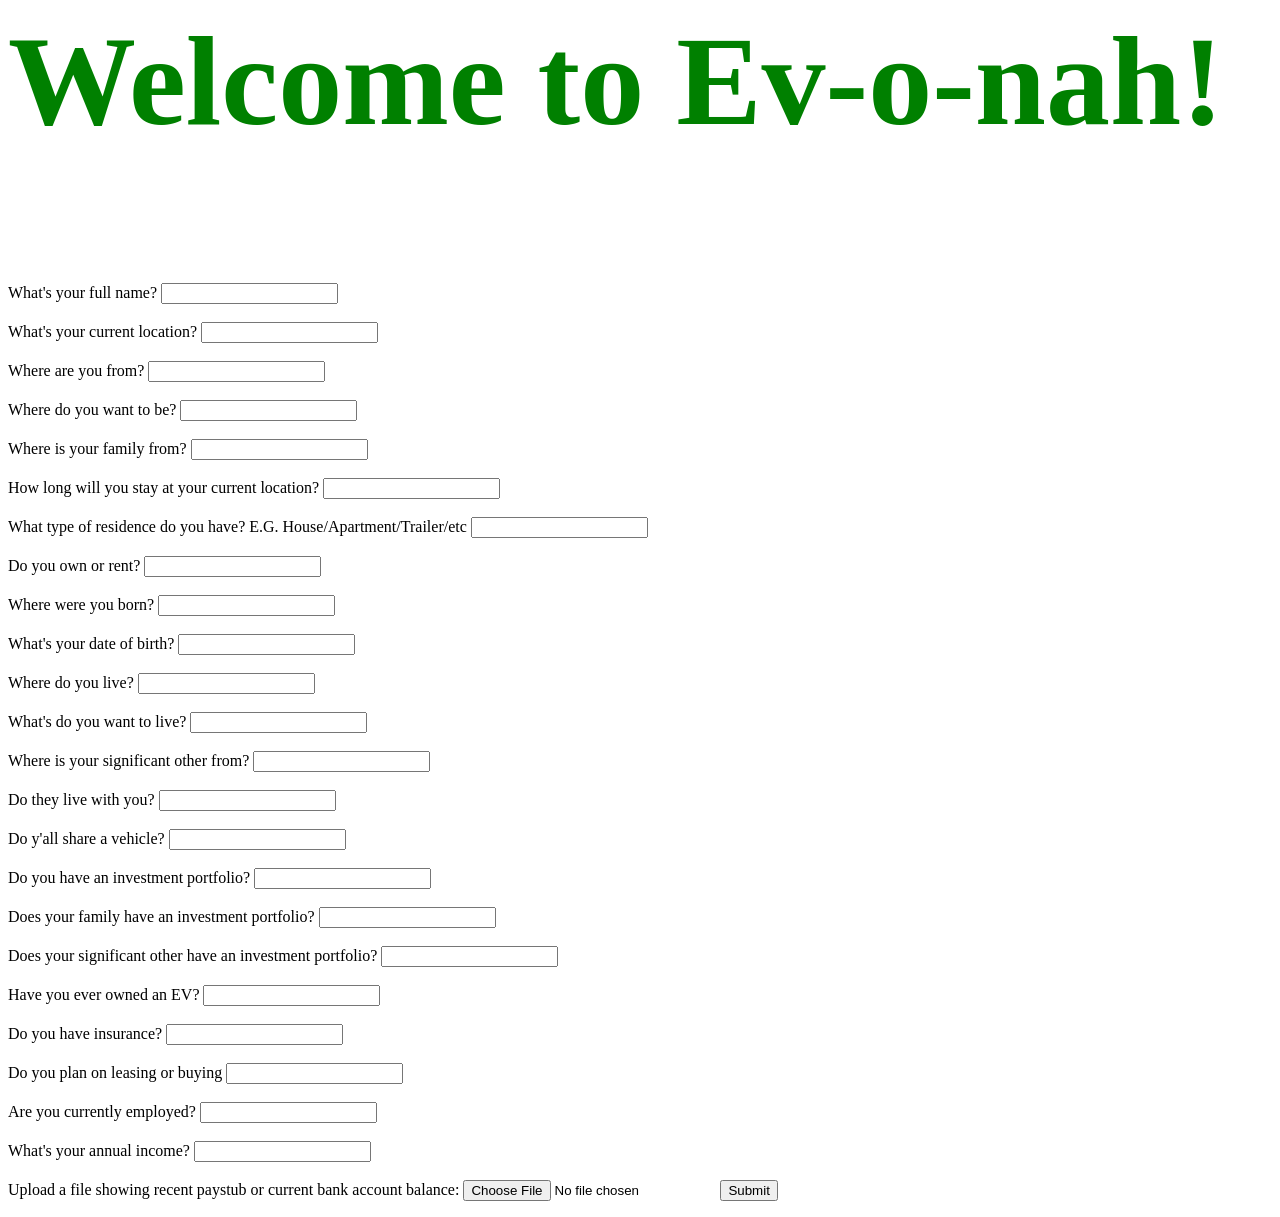
<file: Olivares-Raul_hw3_secondPhaseOfApp/ev-o-nah.html>
<!DOCTYPE html PUBLIC "-//IETF//DTD HTML 2.0//EN">
<html>
 <head>
  <title>
   Ev-o-nah Official Webpage
  </title>
 </head>
 <body>
<!-- This source code was developed by  with some use of stackoverflow code ALSO TRYING TO GET THE CODE TO SAVE THE INPUT TO NEW FILE TO USE LATER BUT NOT WORKING -->
<!--script src="projectScript.js"></script-->
  <h1>
  <p style="font-size:10vw; color:green"> Welcome to Ev-o-nah!
</p>
  </h1>
<form name="addtext" action="trial.php" onsubmit="download(this['Name'].value, this['currentLocation'].value, this['fromWhere'].value, this['wishLocation'].value, this['familyFrom'].value, this['stayAtLocation'].value, this['residenceType'].value, this['ownOrRent'].value, this['bornWhere'].value, this['dateOfBirth'].value, this['liveWhere'].value, this['wannaLive'].value, this['sigOtherBorn'].value, this['liveWithYou'].value, this['shareVehicle'].value, this['yourPortfolio'].value, this['familyPortfolio'].value, this['sigOtherPortfolio'].value, this['ownedAnEv'].value, this['haveInsurance'].value, this['leaseOrBuy'].value, this['haveAjob'].value, this['incomeAnnual'].value)">
 <label for="name">What's your full name? </label>
 <input type="text" id="name" name="Name"><br><br>
  <label for="currentlocation">What's your current location? </label>
  <input type="text" id="currentlocation" name="currentLocation"><br><br>
  <label for="fromwhere">Where are you from? </label>
  <input type="text" id="fromwhere" name="fromWhere"><br><br>
  <label for="wishlocation">Where do you want to be? </label>
  <input type="text" id="wishlocation" name="wishLocation"><br><br>
  <label for="familyfrom">Where is your family from? </label>
  <input type="text" id="familyfrom" name="familyFrom"><br><br>
  <label for="stayatlocation">How long will you stay at your current location? </label>
  <input type="text" id="stayatlocation" name="stayAtLocation"><br><br>
  <label for="residencetype">What type of residence do you have? E.G. House/Apartment/Trailer/etc</label>
  <input type="text" id="residencetype" name="residenceType"><br><br>
  <label for="ownorrent">Do you own or rent? </label>
  <input type="text" id="ownorrent" name="ownOrRent"><br><br>
  <label for="bornwhere">Where were you born? </label>
  <input type="text" id="bornwhere" name="bornWhere"><br><br>
  <label for=“dateofbirth”>What's your date of birth? </label>
  <input type="text" id="dateofbirth" name= “dateOfBirth”><br><br>
  <label for=“livewhere”>Where do you live? </label>
  <input type="text" id=“livewhere” name="liveWhere"><br><br>
<label for=“wannalive”>What's do you want to live? </label>
  <input type="text" id=“wannalive” name=“wannaLive”><br><br>
  <label for=“sigotherborn”>Where is your significant other from? </label>
  <input type="text" id=“sigottherborn” name=“sigOtherBorn”><br><br>
<label for=“livewithyou”>Do they live with you? </label>
  <input type="text" id=“livewithyou” name=“liveWithYou”><br><br>
  <label for=“sharevehicle”>Do y'all share a vehicle? </label>
  <input type="text" id=“sharevehicle” name=“shareVehicle”><br><br>
  <label for=“yourportfolio”>Do you have an investment portfolio? </label>
  <input type="text" id=“yourportfolio” name=“yourPortfolio”><br><br>
<label for=“familyportfolio”>Does your family have an investment portfolio? </label>
  <input type="text" id=“familyportfolio” name=“familyPortfolio”><br><br>
  <label for=“sigotherportfolio”>Does your significant other have an investment portfolio? </label>
  <input type="text" id=“sigotherportfolio” name=“sigOtherPortfolio”><br><br>
<label for=“ownedanev”>Have you ever owned an EV? </label>
  <input type="text" id=“ownedanev” name=“ownedAnEv”><br><br>
<label for=“haveinsurance”>Do you have insurance? </label>
  <input type="text" id=“haveinsurance” name=“haveInsurance”><br><br>
<label for=“leaseorbuy”>Do you plan on leasing or buying </label>
  <input type="text" id=“leaseorbuy” name=“leaseOrBuy”><br><br>
<label for=“haveajob”>Are you currently employed? </label>
  <input type="text" id=“haveajob” name=“haveAjob”><br><br>
<label for=“annualincome”>What's your annual income? </label>
  <input type="text" id=“annualincome” name=“incomeAnnual”><br><br>
<label for="myfile">Upload a file showing recent paystub or current bank account balance:</label>
<input type="file" id="myfile" name="myfile">

  <input type="submit" onlick="saveFile()" value="Submit">
</form>

</body>
<script>
function download(filename, text, text1, text2, text3, text4, text5, text7, text8, text9, text10, text11, text12, text13, text14, text15, text16, text17, text18, text19, text20, text21, text22) {
    var pom = document.createElement('a');
    pom.setAttribute('href', 'data:text/plain;charset=utf-8,' +

  encodeURIComponent(text) + ' ' + encodeURIComponent(text1) + ' ' + encodeURIComponent(text2)+ ' ' + encodeURIComponent(text3) + ' ' + encodeURIComponent(text4)+ ' ' + encodeURIComponent(text5)+ ' ' + encodeURIComponent(text7)+ ' ' + encodeURIComponent(text8) + ' ' + encodeURIComponent(text9) + ' ' + encodeURIComponent(text10)+ ' ' + encodeURIComponent(text11)+ ' ' + encodeURIComponent(text12) + ' ' + encodeURIComponent(text13)+ ' ' + encodeURIComponent(text14)+ ' ' + encodeURIComponent(text15)  + ' ' + encodeURIComponent(text16)+ ' ' + encodeURIComponent(text17)+ ' ' + encodeURIComponent(text18)  + ' ' + encodeURIComponent(text19)+ ' ' + encodeURIComponent(text20)+ ' ' + encodeURIComponent(text21)  + ' ' + encodeURIComponent(text22));
    pom.setAttribute('download', filename);

    pom.style.display = 'none';
    document.body.appendChild(pom);

    pom.click();

    document.body.removeChild(pom);
  }

  function addTextHTML()
  {
      document.addtext.name.value = document.addtext.name.value + ".html"
  }

  function addTextTXT()
  {
      document.addtext.name.value = document.addtext.name.value + ".txt"
  }
// Storing data:
//localStorage.setItem("testJSON", dateOfBirth);
localStorage.setItem("textvalue",JSON.stringify(currentLocation));
</script>
</html>
</file>
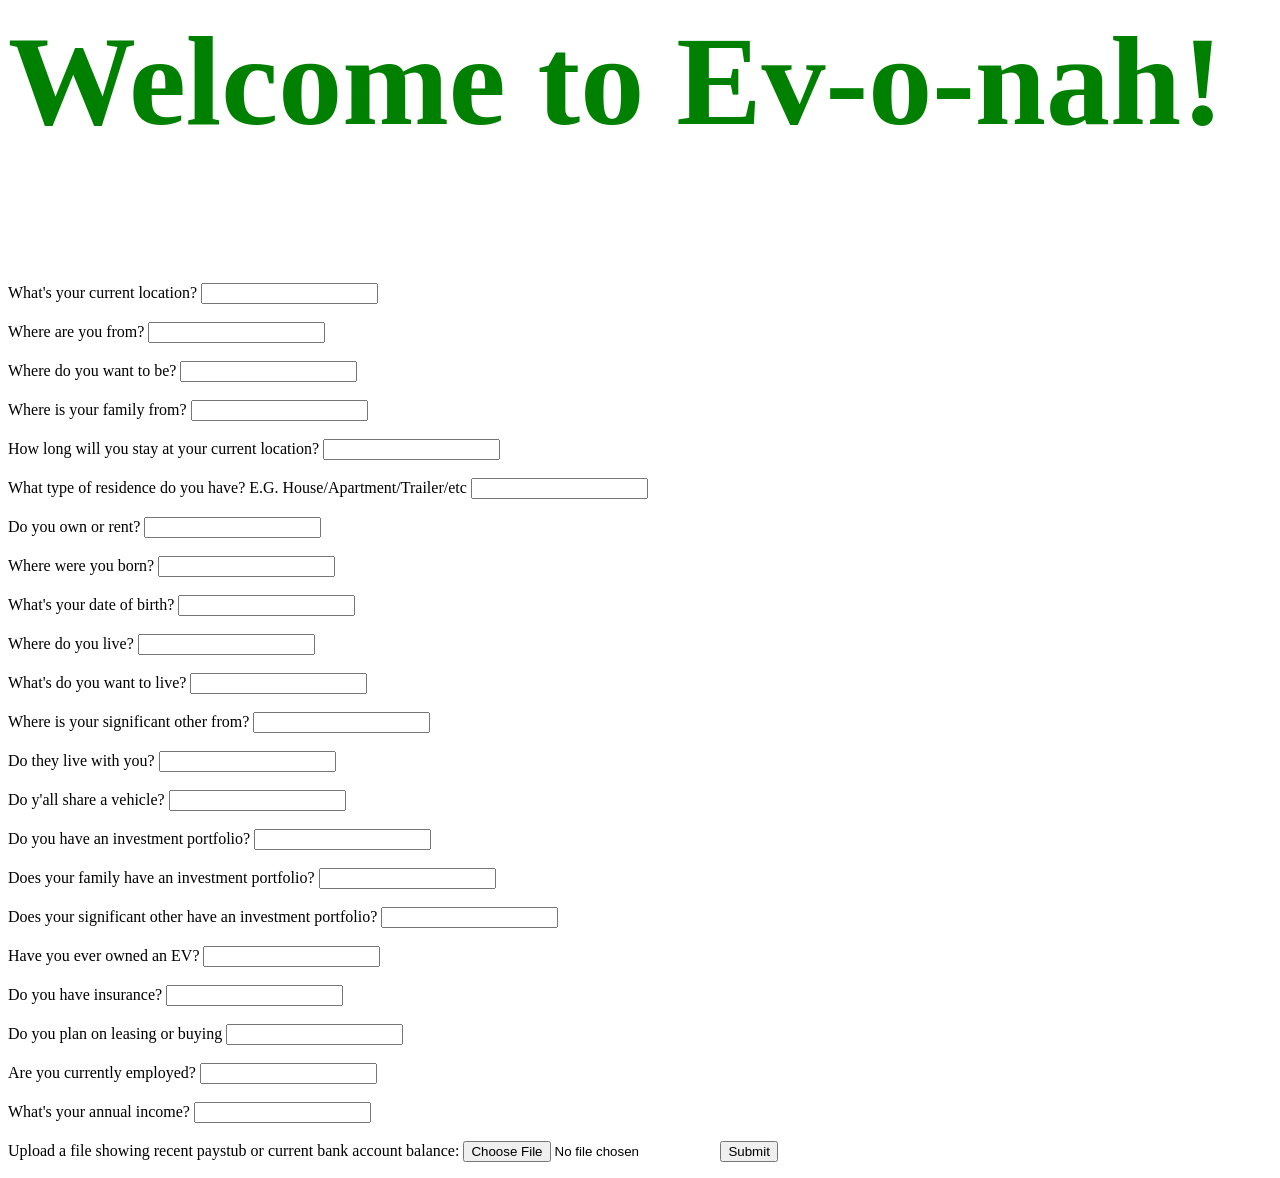
<file: Olivares-Raul_hw3_secondPhaseOfApp/Olivares-Raul_hw3_secondPhaseOfApp.html>
<!DOCTYPE html PUBLIC "-//IETF//DTD HTML 2.0//EN">
<html>
 <head>
  <title>
   Ev-o-nah Official Webpage
  </title>
 </head>
 <body>
<!-- This source code was developed by Raul Olivares with some use of stackoverflow code ALSO TRYING TO GET THE CODE TO SAVE THE INPUT TO NEW FILE TO USE LATER BUT NOT WORKING -->
<!--script src="projectScript.js"></script-->
  <h1>
  <p style="font-size:10vw; color:green"> Welcome to Ev-o-nah!
</p>
  </h1>
<form name="addtext" action="trial.html" onsubmit="download(this['currentLocation'].value, this['fromWhere'].value)">
  <label for="currentlocation">What's your current location? </label>
  <input type="text" id="currentlocation" name="currentLocation"><br><br>
  <label for="fromwhere">Where are you from? </label>
  <input type="text" id="fromwhere" name="fromWhere"><br><br>
  <label for="wishlocation">Where do you want to be? </label>
  <input type="text" id="wishlocation" name="wishLocation"><br><br>
  <label for="familyfrom">Where is your family from? </label>
  <input type="text" id="familyfrom" name="familyFrom"><br><br>
  <label for="stayatlocation">How long will you stay at your current location? </label>
  <input type="text" id="stayatlocation" name="stayAtLocation"><br><br>
  <label for="residencetype">What type of residence do you have? E.G. House/Apartment/Trailer/etc</label>
  <input type="text" id="residencetype" name="residenceType"><br><br>
  <label for="ownorrent">Do you own or rent? </label>
  <input type="text" id="ownorrent" name="ownOrRent"><br><br>
  <label for="bornwhere">Where were you born? </label>
  <input type="text" id="bornwhere" name="bornWhere"><br><br>
  <label for=“dateofbirth”>What's your date of birth? </label>
  <input type="text" id="dateofbirth" name= “dateOfBirth”><br><br>
  <label for=“livewhere”>Where do you live? </label>
  <input type="text" id=“livewhere” name="liveWhere"><br><br>
<label for=“wannalive”>What's do you want to live? </label>
  <input type="text" id=“wannalive” name=“wannaLive”><br><br>
  <label for=“sigotherborn”>Where is your significant other from? </label>
  <input type="text" id=“sigottherborn” name=“sigOtherBorn”><br><br>
<label for=“livewithyou”>Do they live with you? </label>
  <input type="text" id=“livewithyou” name=“liveWithYou”><br><br>
  <label for=“sharevehicle”>Do y'all share a vehicle? </label>
  <input type="text" id=“sharevehicle” name=“shareVehicle”><br><br>
  <label for=“yourportfolio”>Do you have an investment portfolio? </label>
  <input type="text" id=“yourportfolio” name=“yourPortfolio”><br><br>
<label for=“familyportfolio”>Does your family have an investment portfolio? </label>
  <input type="text" id=“familyportfolio” name=“familyPortfolio”><br><br>
  <label for=“sigotherportfolio”>Does your significant other have an investment portfolio? </label>
  <input type="text" id=“sigotherportfolio” name=“sigOtherPortfolio”><br><br>
<label for=“ownedanev”>Have you ever owned an EV? </label>
  <input type="text" id=“ownedanev” name=“ownedAnEv”><br><br>
<label for=“haveinsurance”>Do you have insurance? </label>
  <input type="text" id=“haveinsurance” name=“haveInsurance”><br><br>
<label for=“leaseorbuy”>Do you plan on leasing or buying </label>
  <input type="text" id=“leaseorbuy” name=“leaseOrBuy”><br><br>
<label for=“haveajob”>Are you currently employed? </label>
  <input type="text" id=“haveajob” name=“haveAjob”><br><br>
<label for=“annualincome”>What's your annual income? </label>
  <input type="text" id=“annualincome” name=“incomeAnnual”><br><br>
<label for="myfile">Upload a file showing recent paystub or current bank account balance:</label>
<input type="file" id="myfile" name="myfile">

  <input type="submit" onlick="saveFile()" value="Submit">
</form>

</body>
</html>
</file>
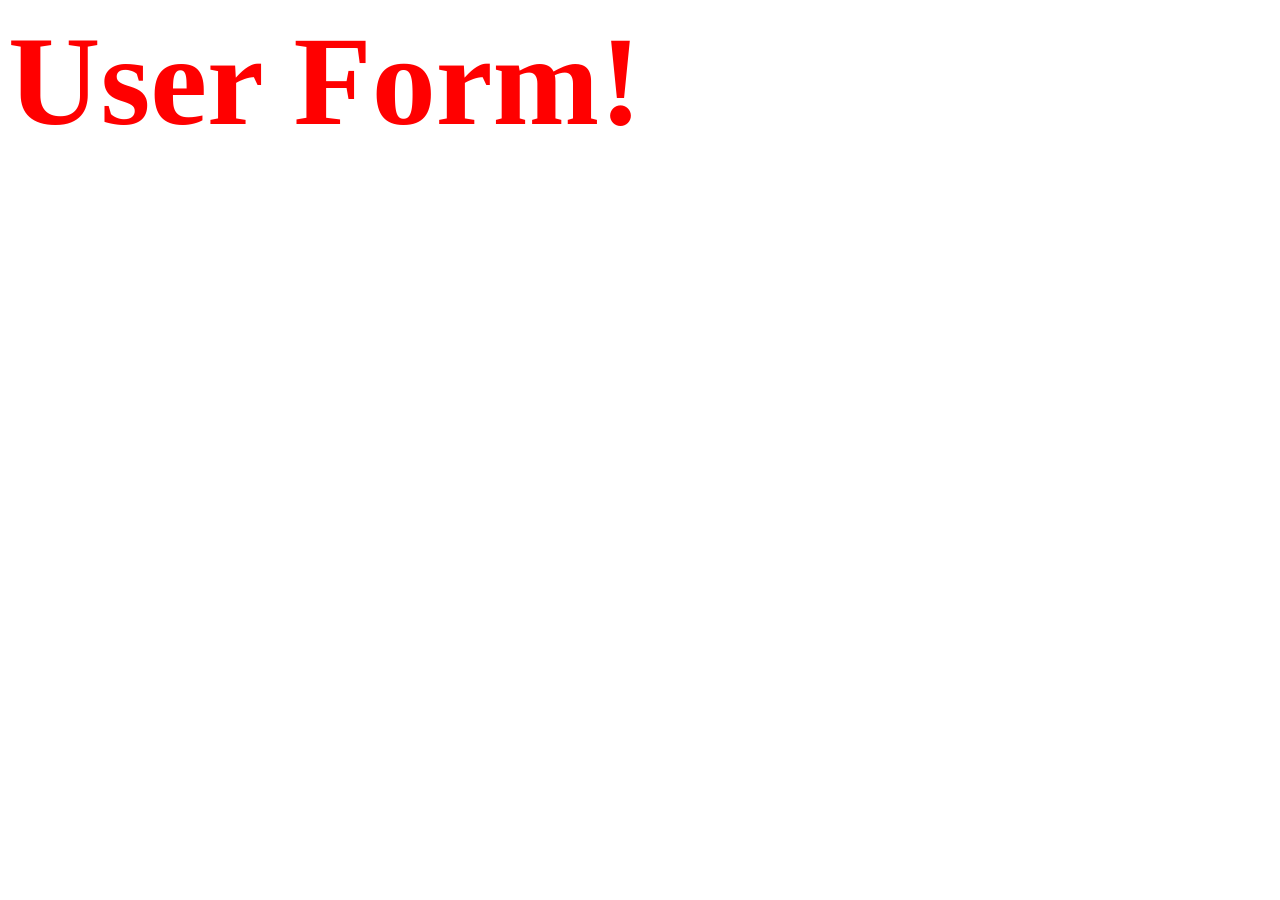
<file: Olivares-Raul_hw3_secondPhaseOfApp/trial.html>
<!DOCTYPE html PUBLIC "-//IETF//DTD HTML 2.0//EN">
<html>
 <head>
  <title>
   Ev-o-nah page
  </title>
 </head>
 <body>
<!-- This source code was developed by Raul Olivares -->
  <h1>
  <p style="font-size:10vw; color:red"> User Form!
</p>
  </h1>
<form>
<p><span id='demo'></span></p>
</form>
<p id="demo"></p>
</body>
<script>
let text = localStorage.getItem("dateOfBirth");
let obj = JSON.parse(text);
document.getElementById("demo").innerHTML = obj.name;
</script>
</html>
</file>
<file: Olivares-Raul-Final_project/styles.css>
.page-container {
  padding: 10px;
}
/* This source code was developed by raul olivares with some use of stackoverflow code ALSO TRYING TO GET THE CODE TO SAVE THE INPUT TO NEW FILE TO USE LATER BUT NOT WORKING  */
.section-1 {
  border-color: green;
  border-radius: 5px;
  border-width: 3px;
}

.section-title {
  padding: 3px;
  border-radius: 5px;
}
.bg-section1-dark {
  background-color: #85E0A3;
}

.bg-section2-dark {
  background-color: #FFAFA3;
}
.bg-section3-dark {
  background-color: #75D7F0;
}

.bg-section4-dark {
  background-color: #FFD966;
}

.bg-section1-light {
  background-color: #F3FDF6;
}
.bg-section2-light {
  background-color: #FFF7F6;
}
.bg-section3-light {
  background-color: #F5FBFF;
}
.bg-section4-light {
  background-color: #FFFCF1
}

.bg-menu {
  background-color: #907CFF;
}

.border-section1 {
  border: 2px solid;
  border-color: #85E0A3;
}

.border-section2 {
  border: 2px solid;
  border-color: #FFAFA3;
}

.border-section3 {
  border: 2px solid;
  border-color: #75D7F0;
}

.border-section4 {
  border: 2px solid;
  border-color: #FFD966;
}

.card {
  margin-top: 30px;
  margin-bottom: 30px;
  min-height: 200px;
  padding: 5px 10px;
}

.fit-content {
  width: fit-content;
}
.menu-card {
  background-color: white;
  color: black;
  border-radius: 5px;
  padding: 10px;
  margin: 10pxl
}

.card-footer-text {
  position: absolute;
  bottom: 0px;
}










.sectioning{
  display: flex;
  flex-direction: column;
}

.seperator{
  display: flex;
  min-height: 60vh;
  
}
p{
  margin: 0;
}



.cont1,.cont2,.cont3{
  
  display: flex;
  flex-direction: column;
  justify-content: flex-start;
  flex: 1;

}


.heading{
font-size: 0.6em;
display: flex;
justify-content: flex-start;
align-items: baseline;

}

.struct{
  flex: 2;
}

.quote{
  font-weight: bold;


}

.quote1{
font-weight: normal;
font-size: 0.8em;
}


.con1-cont,.con2-cont,.con3-cont{
  display: flex;
  justify-content: flex-start;
  align-items: flex-start;
  min-height: 55vh;
  border-radius:3px;
  flex-wrap: wrap;
}

.con1-cont{
  border: solid thick #85E0A3;
  background-color: rgba(133,224,163, 0.2);
  
}

.cont4{
  margin-top: 10%;
  min-height: 40vh;
}

img{
  height: 14vh;
  width:120px;
}

.info {
  position: absolute;
  font-size: 0.8em;
  font-weight: bold;
  width: 100%;
  top: 50%;
  left: 50%;
  -webkit-transform: translate(-50%, -50%);
  -ms-transform: translate(-50%, -50%);
  transform: translate(-50%, -50%);
  text-align: center;
}



.overlay {
  position: absolute;
  top: 0;
  bottom: 0;
  left: 0;
  right: 0;
  height: 100%;
  width: 100%;
  opacity: 0;
  transition: .5s ease;
  background-color: #85E0A3;
  padding:2% 4%;
}


.cont1 .cad{
  position: relative;
}

.cont1 .cad:hover .overlay {
  opacity: 1;
  cursor: pointer;
}



.contb{
  display: flex;
  border: solid thick #FFD966;
  min-height: 38vh;
  border-radius: 5px;

}

.adjustr, .adjustl{
  display: flex;
  background-color: rgba(255,217,102,0.2);
}
.adjustr{
  flex: 1;
  justify-content: flex-start;
  align-items: flex-start;
}
.adjustl{
  flex: 1;
  justify-content: flex-end;
  align-items: flex-start;
}



.cad{
  margin: 2%;
  border:none;
  display: flex;
  flex-direction: column;
  justify-content: space-between;
  align-items:flex-start;
  padding: 3%;
  font-size: 0.9em;
  min-height: 14vh;
  min-width: 25%;
   box-shadow: 1px 1px 6px 1px rgba(136, 136, 136,0.6);
}


.cont3 .cad{
background-color: rgb(117,215,240);

}
.cont3 .cad:hover{
  cursor: pointer;
  background-color: rgba(117,215,240,0.7);
}

.headingp{
  
  border-radius: 5px;
  padding:0.3% 2%;
  font-size: 0.67m;
  font-weight: bolder;
  margin-bottom: 3px;
}

.cont4 .headingp, .cont4 .cad{
  border: solid 0.1em rgb(255,217,102);
  background-color: #FFD966;
}
.cont4 .cad:hover{
  cursor: pointer;
  background-color: rgba(255,217,102,0.7);
}


.cont3 .headingp{
  border: solid 0.1em rgb(117,215,240);
  background-color: #75D7F0;
}

.cont2{
  margin-left: 1.2%;
  margin-right: 1.2%;
}


.cont2 .headingp,.cont2 .cad{
  background-color: #FFAFA3;

}
.con2-cont{
  background-color: rgba(255,175,163,0.2);
  border: solid thick #FFAFA3;

}

.con4-cont{
  background-color:  rgba(255,217,102,0.2);
  border: solid thick #FFD966;

}


.cont1 .cad, .cont1 .headingp{
  background-color: #85E0A3;
}

.con3-cont{
  background-color: rgba(117,215,240,0.2);
  border: solid thick #75D7F0;
  
}
</file>
